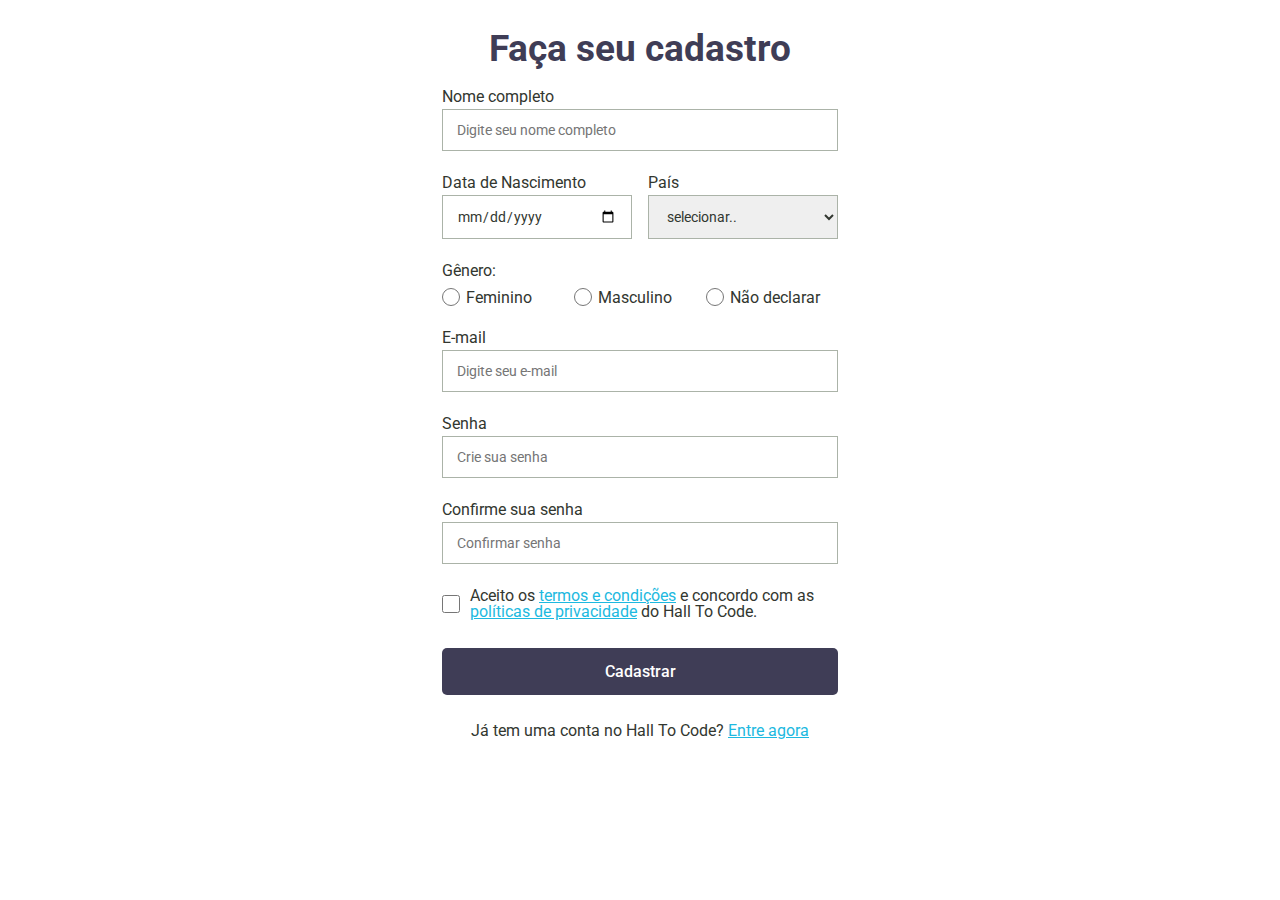
<file: index.html>
<!DOCTYPE html>
<html lang="pt-BR">
  <head>
    <meta charset="UTF-8" />

    <link rel="preconnect" href="https://fonts.googleapis.com" />
    <link rel="preconnect" href="https://fonts.gstatic.com" crossorigin />
    <link
      href="https://fonts.googleapis.com/css2?family=Roboto:wght@400;500;700&display=swap"
      rel="stylesheet"
    />

    <link rel="stylesheet" href="./css/reset.css" />
    <link rel="stylesheet" href="./css/styles.css" />

    <title>Cadastre-se no HTC</title>
  </head>
  <body>
    <section class="register-container">
      <form class="form">
        <h1 class="title">Faça seu cadastro</h1>
        <div class="box">
          <label class="label-field" for="name-input">Nome completo</label>
          <input
            type="text"
            class="input-field"
            id="name-input"
            placeholder="Digite seu nome completo"
            required
          />
        </div>
        <div class="double-box">
          <div class="box space-between">
            <label class="label-field" for="date-input"
              >Data de Nascimento</label
            >
            <input
              type="date"
              class="input-field"
              name="date-input"
              id="date-input"
              required
            />
          </div>

          <div class="box space-between">
            <label class="label-field" id="country-select">País</label>
            <select
              class="input-field"
              name="country-select"
              id="country-select"
              required
            >
              <option value="" disabled selected>selecionar..</option>
              <option value="brasil">Brasil</option>
              <option value="argentina">Argentina</option>
              <option value="mexico">México</option>
            </select>
          </div>
        </div>
        <div class="box">
          <span class="gender-title">Gênero:</span>
          <div class="gender-box">
            <div class="gender-select">
              <input
                type="radio"
                class="gender-input"
                name="gender"
                id="fem-gender"
                required
              />
              <label for="fem-gender">Feminino</label>
            </div>

            <div class="gender-select">
              <input
                type="radio"
                class="gender-input"
                name="gender"
                id="masc-gender"
                required
              />
              <label for="masc-gender">Masculino</label>
            </div>

            <div class="gender-select">
              <input
                type="radio"
                class="gender-input"
                name="gender"
                id="no-gender"
                required
              />
              <label for="no-gender">Não declarar</label>
            </div>
          </div>
        </div>
        <div class="box">
          <label class="label-field" for="email-input">E-mail</label>
          <input
            type="email"
            class="input-field"
            name="email-input"
            id="email-input"
            placeholder="Digite seu e-mail"
            required
          />
        </div>
        <div class="box">
          <label class="label-field" for="password-input">Senha</label>
          <input
            type="password"
            class="input-field"
            name="password-input"
            id="password-input"
            placeholder="Crie sua senha"
            required
          />
        </div>
        <div class="box">
          <label class="label-field" for="pass-conf-input"
            >Confirme sua senha</label
          >
          <input
            type="password"
            class="input-field"
            name="pass-conf-input"
            id="pass-conf-input"
            placeholder="Confirmar senha"
            required
          />
        </div>
        <div class="terms">
          <input
            type="checkbox"
            class="check-box"
            name="terms-checkbox"
            id="terms-checkbox"
            required
          />
          <label for="terms-checkbox">
            Aceito os <a href="#">termos e condições</a> e concordo com as
            <a href="#">políticas de privacidade</a> do Hall To Code.
          </label>
        </div>
        <button class="button">Cadastrar</button>
        <p class="end">
          Já tem uma conta no Hall To Code? <a href="./html/login.html">Entre agora</a>
        </p>
      </form>
    </section>
  </body>
</html>
</file>
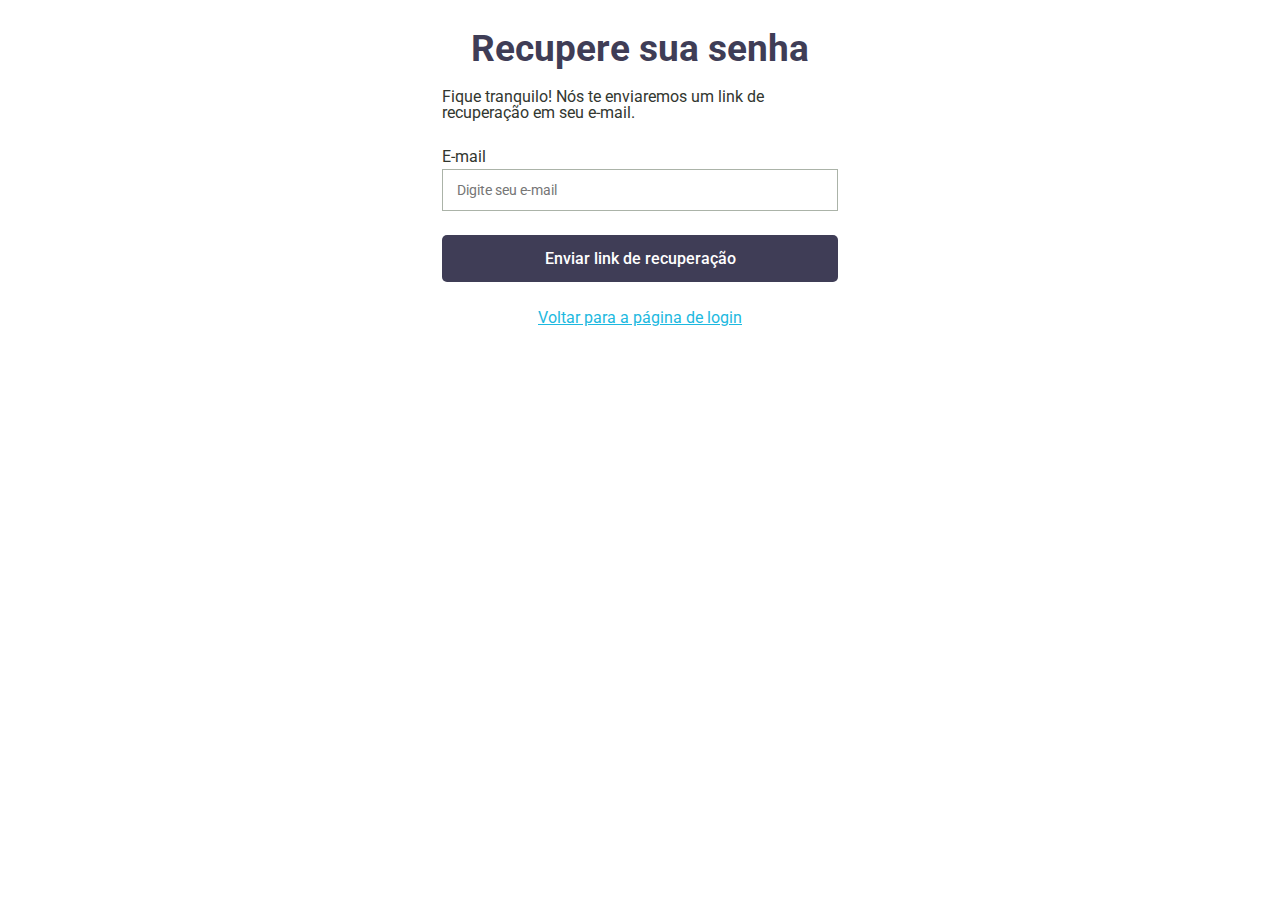
<file: html/forgot-password.html>
<!DOCTYPE html>
<html lang="pt-BR">
  <head>
    <meta charset="UTF-8" />
    <link rel="preconnect" href="https://fonts.googleapis.com" />
    <link rel="preconnect" href="https://fonts.gstatic.com" crossorigin />
    <link
      href="https://fonts.googleapis.com/css2?family=Roboto:wght@400;500;700&display=swap"
      rel="stylesheet"
    />
    <link rel="stylesheet" href="../css/reset.css" />
    <link rel="stylesheet" href="../css/styles.css" />

    <title>Recuperar senha</title>
  </head>
  <body>
    <section class="register-container">
      <form class="form">
        <h1 class="title">Recupere sua senha</h1>

        <h2 class="terms">
          Fique tranquilo! Nós te enviaremos um link de recuperação em seu
          e-mail.
        </h2>

        <div class="box">
          <label class="label-field" for="email-field">E-mail</label>
          <input
            type="text"
            class="input-field"
            id="email-field"
            placeholder="Digite seu e-mail"
            required
          />
        </div>
        <button class="button">Enviar link de recuperação</button>
        <a href="./login.html">Voltar para a página de login</a>
      </form>
    </section>
  </body>
</html>
</file>
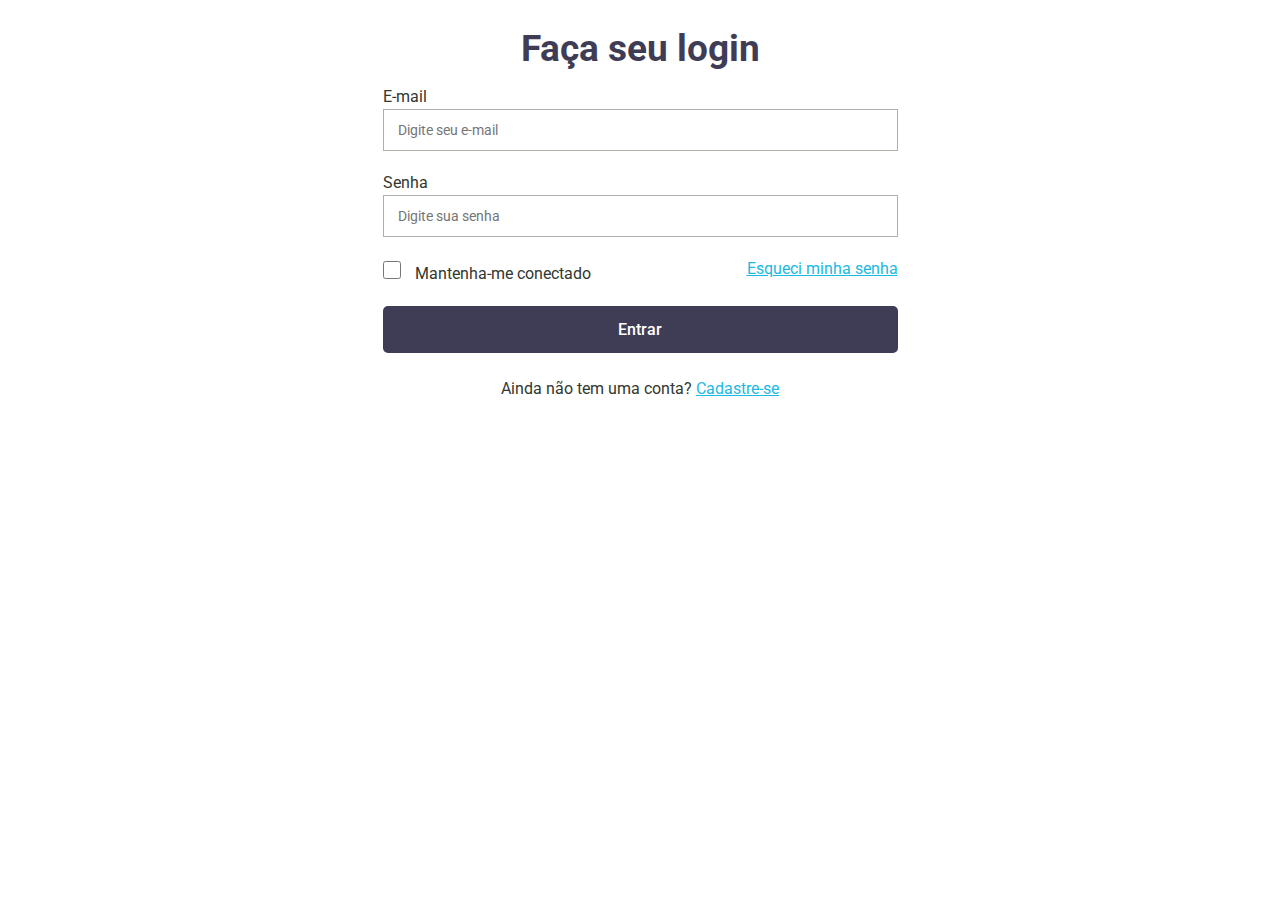
<file: html/login.html>
<!DOCTYPE html>
<html lang="pt-BR">
  <head>
    <meta charset="UTF-8" />

    <link rel="preconnect" href="https://fonts.googleapis.com" />
    <link rel="preconnect" href="https://fonts.gstatic.com" crossorigin />
    <link
      href="https://fonts.googleapis.com/css2?family=Roboto:wght@400;500;700&display=swap"
      rel="stylesheet"
    />

    <link rel="stylesheet" href="../css/reset.css" />
    <link rel="stylesheet" href="../css/styles.css" />

    <title>Login HTC</title>
  </head>
  <body>
    <section class="login-container">
      <form class="form">
        <h1 class="title">Faça seu login</h1>
        <div class="box">
          <label class="label-field" for="email-field">E-mail</label>
          <input
            type="text"
            class="input-field"
            id="email-field"
            placeholder="Digite seu e-mail"
            required
          />
        </div>
        <div class="box">
          <label class="label-field" for="password-field">Senha</label>
          <input
            type="password"
            class="input-field"
            id="password-field"
            placeholder="Digite sua senha"
            required
          />
        </div>
        <div class="box">
          <div class="double-box">
            <div>
              <input class="check-box" type="checkbox" id="check-box-fied" />
              <label for="check-box-fied">Mantenha-me conectado</label>
            </div>
            <a href="./forgot-password.html">Esqueci minha senha</a>
          </div>
        </div>

        <button class="button">Entrar</button>
        <label>Ainda não tem uma conta? <a href="../index.html">Cadastre-se</a></label>
      </form>
    </section>
  </body>
</html>
</file>
<file: css/styles.css>
* {
  font-size: 14px;
  font-weight: 400;

  color: #323730;
  font-family: "Roboto", sans-serif;
}

body {
  display: flex;
  justify-content: center;
}

.register-container {
  max-width: 396px;
  width: 100%;
}

.login-container {
  max-width: 515px;
  width: 100%;
}

.form {
  display: flex;
  flex-direction: column;
  align-items: center;
  width: 100%;
}

.title {
  font-size: 37px;
  font-weight: 700;
  color: #3f3d56;
  margin: 30px 0px 22px;
}

.double-box,
.gender-box {
  width: 100%;
  display: flex;
  justify-content: space-between;
}

.box {
  width: 100%;
  display: flex;
  flex-direction: column;
  margin-bottom: 24px;
}

.space-between {
  width: 48%;
}

.label-field {
  margin-bottom: 4px;
}

.input-field {
  width: 100%;
  padding: 12px 14px;
  border: 1px solid #abb3a8;
  box-sizing: border-box;
}

.gender-title {
  margin-bottom: 9px;
}

.gender-input {
  min-width: 18px;
  min-height: 18px;
  border: 1px solid #abb3a8;
  margin: 0;
  margin-right: 6px;
}

.gender-select {
  display: flex;
  align-items: flex-end;
  width: 100%;
}

.terms {
  display: flex;
  margin-bottom: 28px;
}

.check-box {
  min-width: 18px;
  min-height: 18px;
  border: 1px solid #abb3a8;
  margin: 0px 10px 0px 0px;
}

.button {
  width: 100%;
  padding: 14px 0;
  border: 0;
  background-color: #3f3d56;
  color: #ffffff;
  border-radius: 5px;
  margin-bottom: 28px;
  transition-duration: 300ms;
  font-size: 16px;
  font-weight: 500;
}


.button:hover {
  background-color: #3f3d56e1;
}

a {
  color: #1db9e0;
  text-align: center;
}

.end {
  margin-bottom: 28px;
}
</file>
